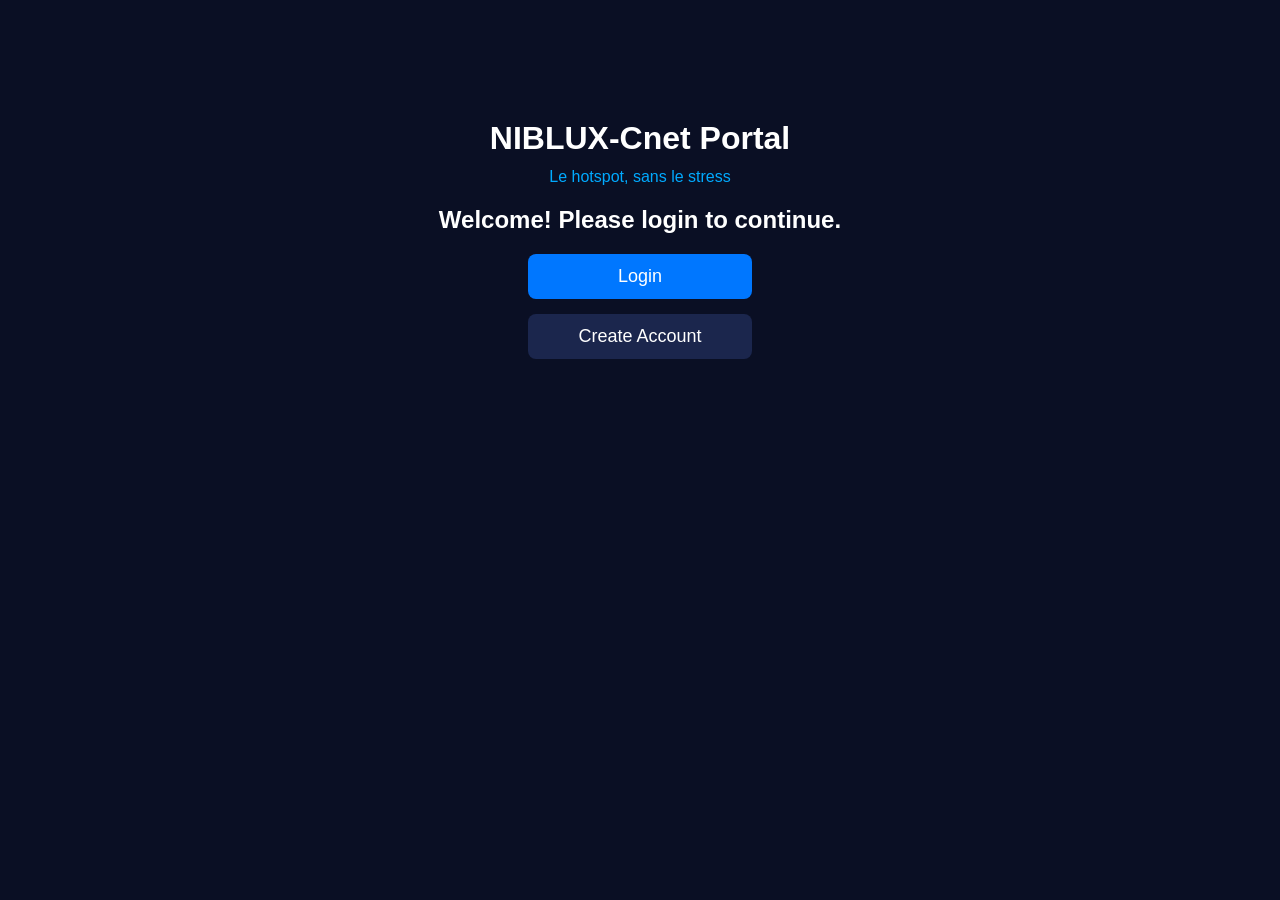
<file: index.html>
<!DOCTYPE html>
<html lang="en">
<head>
<meta charset="UTF-8" />
<meta name="viewport" content="width=device-width, initial-scale=1" />
<title>NIBLUX-Cnet Portal</title>
<link rel="stylesheet" href="style.css">
</head>

<body>
<div class="center-box">
    <h1>NIBLUX-Cnet Portal</h1>
    <p class="slogan">Le hotspot, sans le stress</p>

    <h2>Welcome! Please login to continue.</h2>

    <a href="login.html" class="btn-primary">Login</a>
    <a href="signup.html" class="btn-secondary">Create Account</a>
</div>
</body>
</html>
</file>
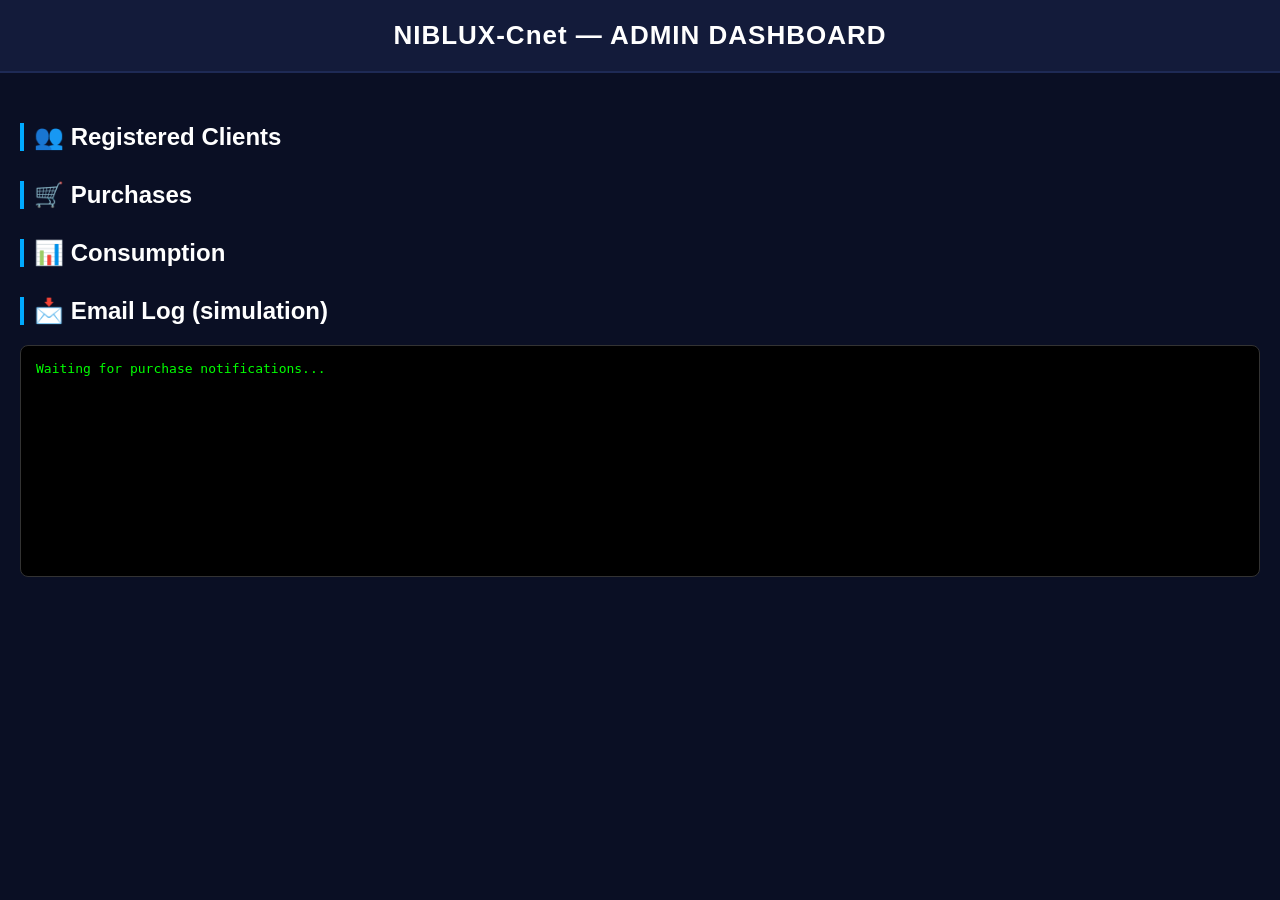
<file: admin.html>
<!DOCTYPE html>
<html lang="en">
<head>
<meta charset="UTF-8" />
<meta name="viewport" content="width=device-width, initial-scale=1" />
<title>NIBLUX-Cnet — Admin Dashboard</title>

<style>
    body {
        margin: 0;
        font-family: Arial, sans-serif;
        background: #0a0f24;
        color: white;
    }

    header {
        background: #131b3a;
        padding: 20px;
        text-align: center;
        font-size: 26px;
        font-weight: bold;
        letter-spacing: 1px;
        border-bottom: 2px solid #1e2a55;
    }

    .container {
        padding: 20px;
    }

    h2 {
        border-left: 4px solid #00aaff;
        padding-left: 10px;
        margin-top: 30px;
    }

    table {
        width: 100%;
        border-collapse: collapse;
        margin-top: 12px;
    }

    table th, table td {
        border: 1px solid #1f2b57;
        padding: 10px;
        text-align: left;
    }

    table th {
        background: #1b264d;
    }

    .empty {
        text-align: center;
        padding: 15px;
        color: #aaa;
    }

    .card {
        background: #11182f;
        padding: 15px;
        border-radius: 8px;
        margin-top: 20px;
        border: 1px solid #1f2b57;
    }

    .email-box {
        background: black;
        padding: 15px;
        border-radius: 8px;
        margin-top: 20px;
        border: 1px solid #333;
        font-family: monospace;
        height: 200px;
        overflow-y: scroll;
        color: #0f0;
    }
</style>
</head>

<body>

<header>NIBLUX-Cnet — ADMIN DASHBOARD</header>

<div class="container">

    <h2>👥 Registered Clients</h2>
    <div id="clientsTable"></div>

    <h2>🛒 Purchases</h2>
    <div id="purchasesTable"></div>

    <h2>📊 Consumption</h2>
    <div id="consumptionTable"></div>

    <h2>📩 Email Log (simulation)</h2>
    <div id="emailLog" class="email-box">Waiting for purchase notifications...</div>

</div>

<script>
/* Load Data from localStorage */
const clients = JSON.parse(localStorage.getItem("clients") || "[]");
const purchases = JSON.parse(localStorage.getItem("purchases") || "[]");
const consumption = JSON.parse(localStorage.getItem("consumption") || "{}");
const emailLog = JSON.parse(localStorage.getItem("emailLog") || "[]");

function renderClients() {
    if (clients.length === 0) {
        document.getElementById("clientsTable").innerHTML = "<div class='empty'>No clients registered yet.</div>";
        return;
    }

    let html = `<table>
        <tr><th>Name</th><th>Phone</th><th>Password</th></tr>`;

    clients.forEach(c => {
        html += `<tr>
            <td>${c.name}</td>
            <td>${c.phone}</td>
            <td>${c.password}</td>
        </tr>`;
    });

    html += `</table>`;
    document.getElementById("clientsTable").innerHTML = html;
}

function renderPurchases() {
    if (purchases.length === 0) {
        document.getElementById("purchasesTable").innerHTML = "<div class='empty'>No purchases yet.</div>";
        return;
    }

    let html = `<table>
        <tr><th>Name</th><th>Phone</th><th>Offer</th><th>Location</th><th>Date</th></tr>`;

    purchases.forEach(p => {
        html += `<tr>
            <td>${p.name}</td>
            <td>${p.phone}</td>
            <td>${p.offer}</td>
            <td>${p.location}</td>
            <td>${p.date}</td>
        </tr>`;
    });

    html += `</table>`;
    document.getElementById("purchasesTable").innerHTML = html;
}

function renderConsumption() {
    if (Object.keys(consumption).length === 0) {
        document.getElementById("consumptionTable").innerHTML = "<div class='empty'>No data consumption available.</div>";
        return;
    }

    let html = `<table>
        <tr><th>Phone</th><th>Consumed</th></tr>`;

    for (let phone in consumption) {
        html += `<tr>
            <td>${phone}</td>
            <td>${consumption[phone]} Go</td>
        </tr>`;
    }

    html += `</table>";
    document.getElementById("consumptionTable").innerHTML = html;
}

function renderEmailLog() {
    const box = document.getElementById("emailLog");
    if (emailLog.length === 0) {
        box.innerHTML = "Waiting for purchase notifications...";
        return;
    }

    box.innerHTML = emailLog.map(e => `✔ EMAIL SENT → ${e}`).join("<br><br>");
}

renderClients();
renderPurchases();
renderConsumption();
renderEmailLog();
</script>

</body>
</html>
</file>
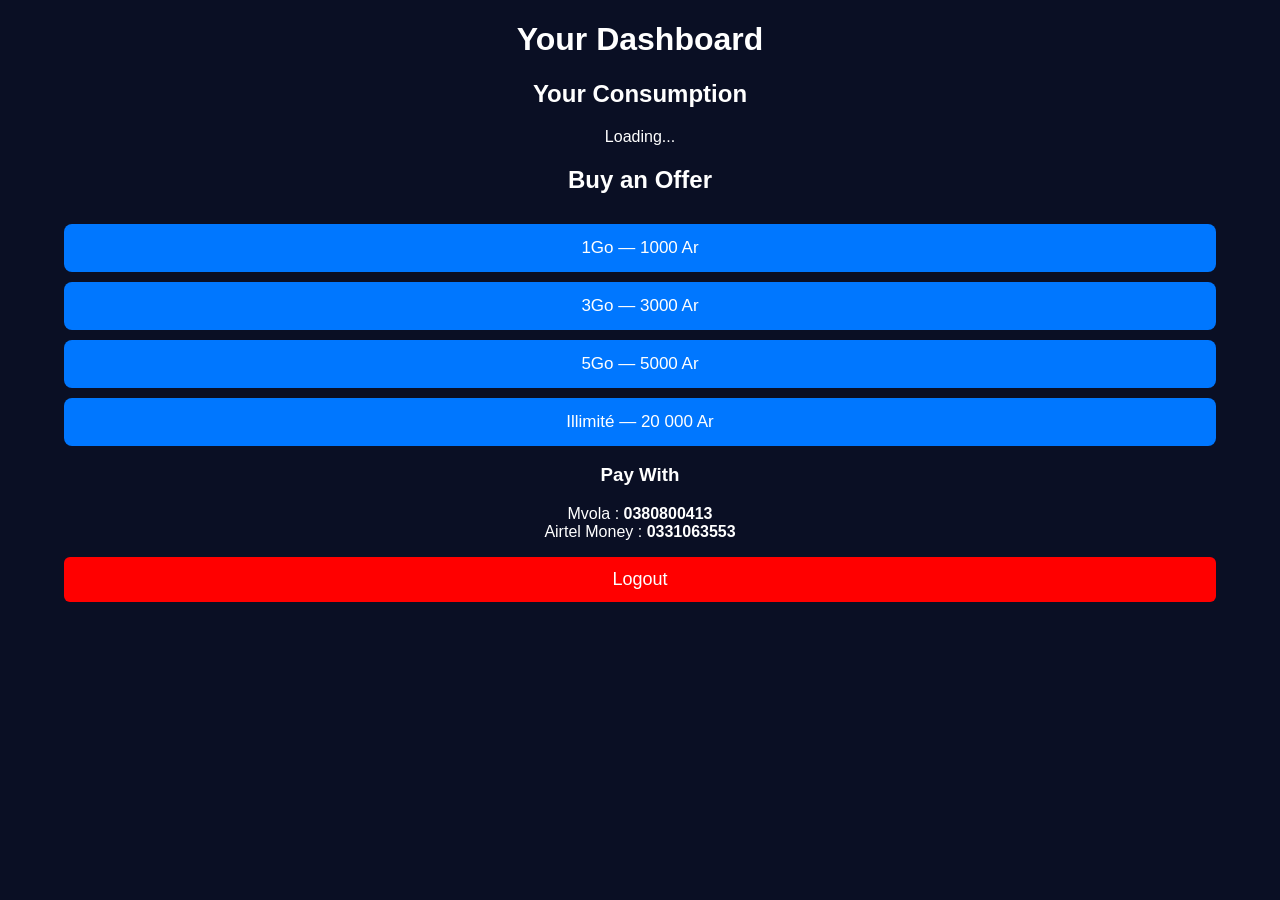
<file: dashboard.html>
<!DOCTYPE html>
<html lang="en">
<head>
<meta charset="UTF-8">
<meta name="viewport" content="width=device-width, initial-scale=1">
<title>NIBLUX Dashboard</title>
<link rel="stylesheet" href="style.css">
</head>

<body>

<header>
    <h1>Your Dashboard</h1>
</header>

<div class="container">

    <h2>Your Consumption</h2>
    <p id="consumedDisplay">Loading...</p>

    <h2>Buy an Offer</h2>

    <div class="offers">
        <button onclick="buy('1Go = 1000 Ar')">1Go — 1000 Ar</button>
        <button onclick="buy('3Go = 3000 Ar')">3Go — 3000 Ar</button>
        <button onclick="buy('5Go = 5000 Ar')">5Go — 5000 Ar</button>
        <button onclick="buy('Illimité = 20000 Ar')">Illimité — 20 000 Ar</button>
    </div>

    <h3>Pay With</h3>
    <p>Mvola : <b>0380800413</b><br>Airtel Money : <b>0331063553</b></p>

    <button onclick="logout()" class="danger">Logout</button>

</div>

<script src="script.js"></script>
</body>
</html>
</file>
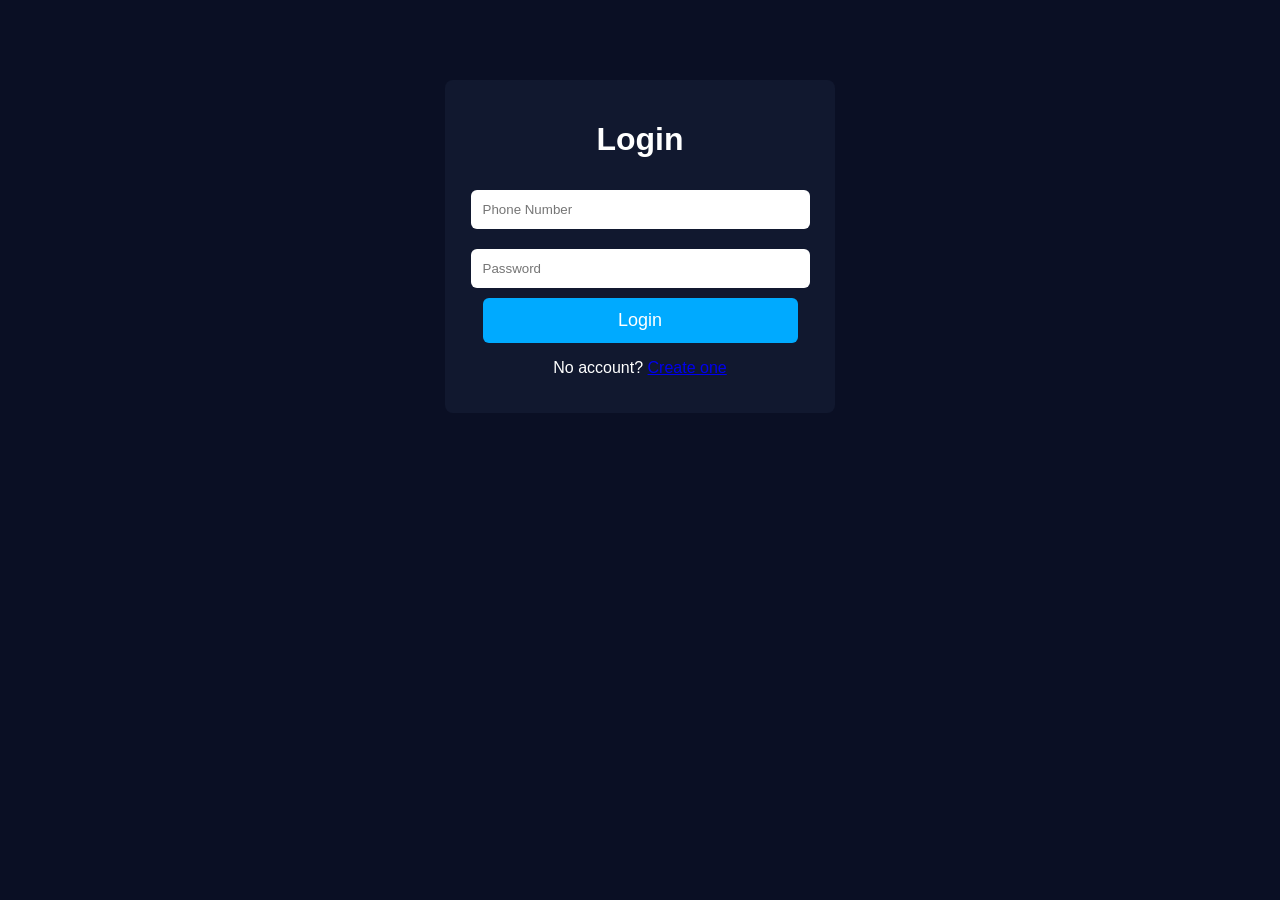
<file: login.html>
<!DOCTYPE html>
<html lang="en">
<head>
<meta charset="UTF-8">
<meta name="viewport" content="width=device-width, initial-scale=1">
<title>Login</title>
<link rel="stylesheet" href="style.css">
</head>

<body>
<div class="form-box">
    <h1>Login</h1>

    <input id="phone" placeholder="Phone Number">
    <input id="password" type="password" placeholder="Password">

    <button onclick="login()">Login</button>

    <p>No account? <a href="signup.html">Create one</a></p>
</div>

<script src="script.js"></script>
</body>
</html>
</file>
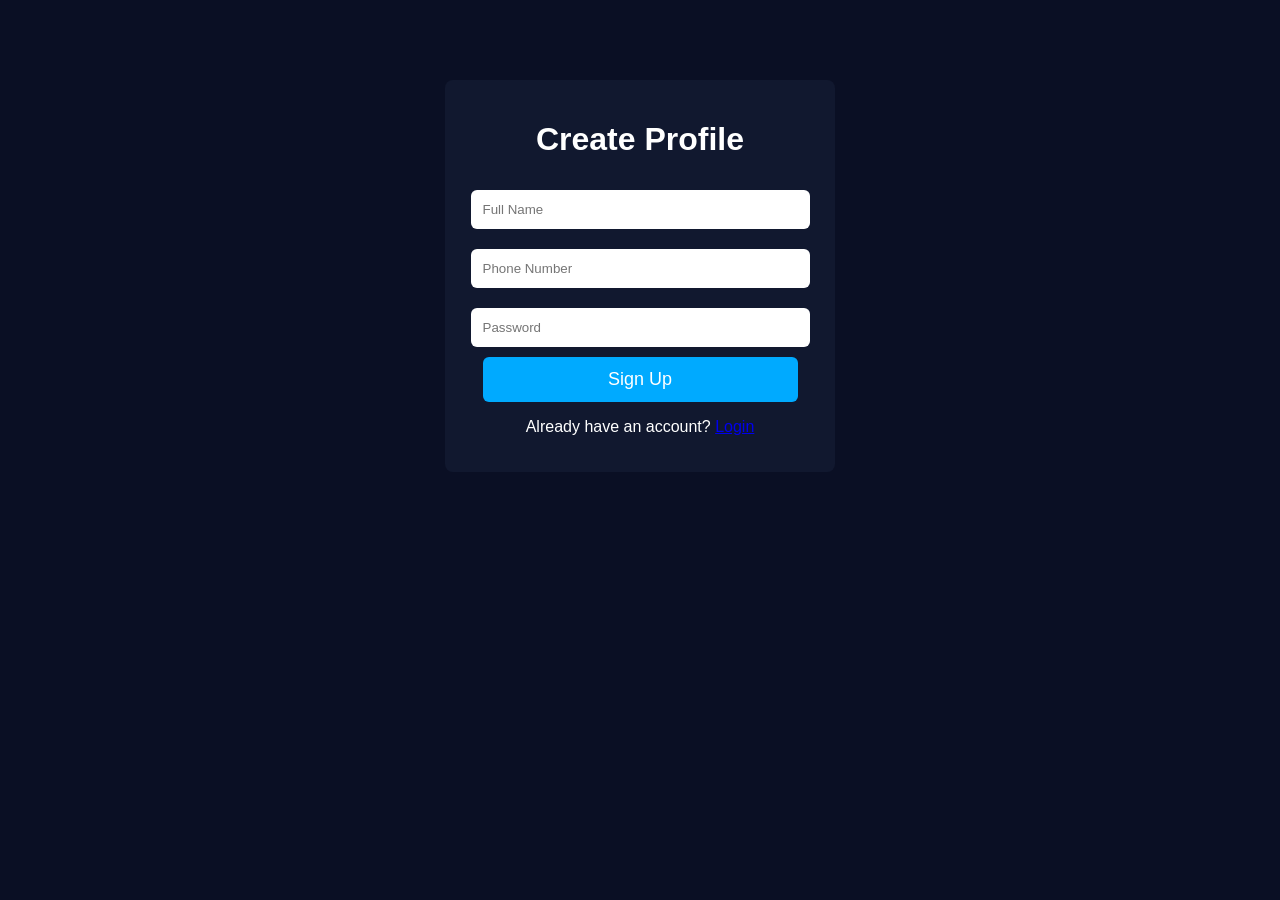
<file: signup.html>
<!DOCTYPE html>
<html lang="en">
<head>
<meta charset="UTF-8">
<meta name="viewport" content="width=device-width, initial-scale=1">
<title>Create Account</title>
<link rel="stylesheet" href="style.css">
</head>

<body>
<div class="form-box">
    <h1>Create Profile</h1>

    <input id="name" placeholder="Full Name">
    <input id="phone" placeholder="Phone Number">
    <input id="password" type="password" placeholder="Password">

    <button onclick="signup()">Sign Up</button>

    <p>Already have an account? <a href="login.html">Login</a></p>
</div>

<script src="script.js"></script>
</body>
</html>
</file>
<file: style.css>
body {
    background: #0a0f24;
    color: white;
    margin: 0;
    font-family: Arial;
    text-align: center;
}

.center-box {
    margin-top: 120px;
}

.slogan {
    color: #00aaff;
    margin-top: -10px;
}

.btn-primary, .btn-secondary {
    display: block;
    padding: 12px;
    margin: 15px auto;
    width: 200px;
    border-radius: 8px;
    text-decoration: none;
    color: white;
    font-size: 18px;
}

.btn-primary { background: #0077ff; }
.btn-secondary { background: #1b264d; }

.form-box {
    margin: 80px auto;
    width: 85%;
    max-width: 350px;
    background: #11182f;
    padding: 20px;
    border-radius: 8px;
}

input {
    width: 90%;
    padding: 12px;
    margin: 10px 0;
    border-radius: 6px;
    border: none;
}

button {
    padding: 12px;
    border: none;
    width: 90%;
    background: #00aaff;
    border-radius: 6px;
    font-size: 18px;
    color: white;
}

button.danger {
    background: red;
}

.offers button {
    width: 90%;
    margin-top: 10px;
    padding: 14px;
    border-radius: 8px;
    background: #0077ff;
    color: white;
    font-size: 17px;
}
</file>
